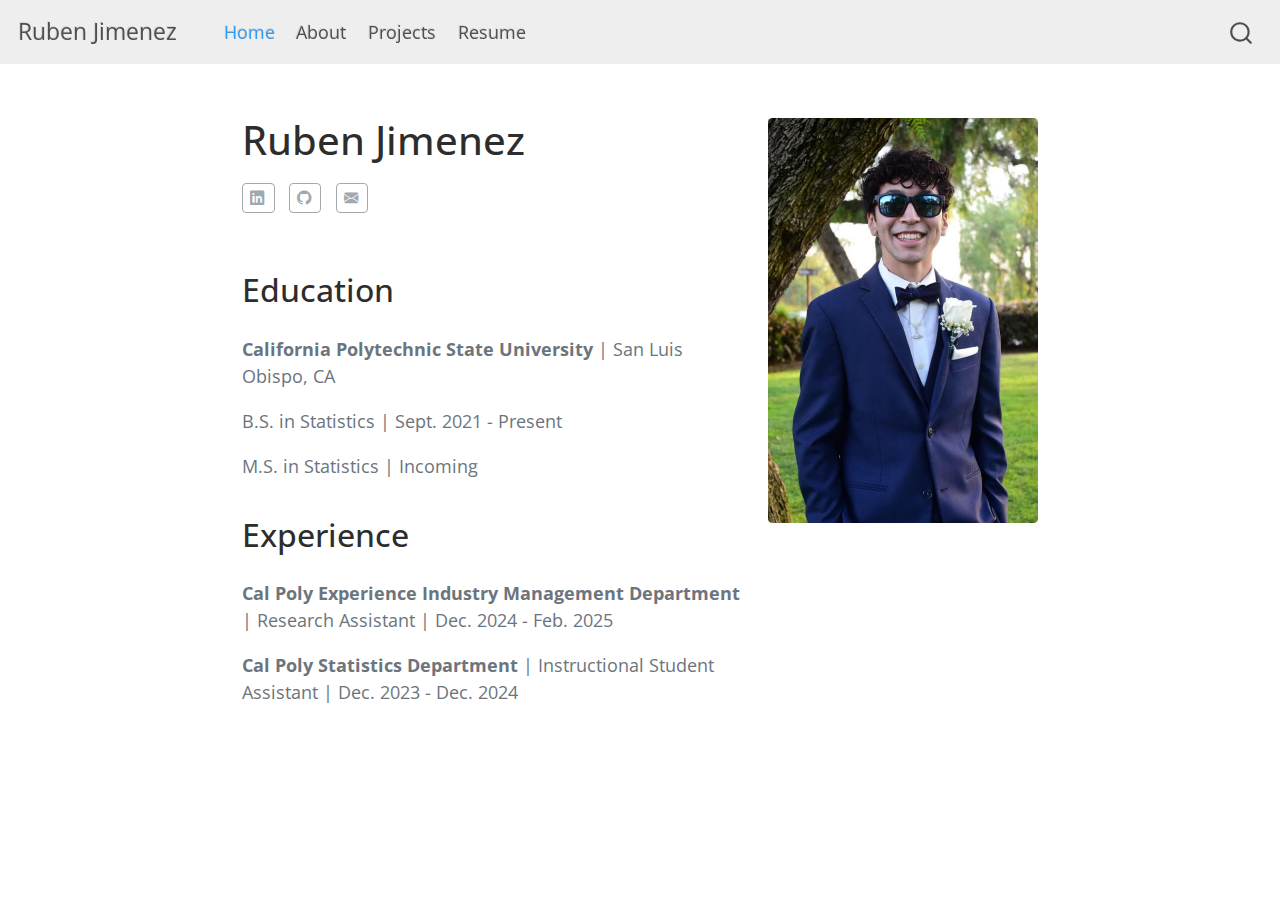
<file: docs/index.html>
<!DOCTYPE html>
<html xmlns="http://www.w3.org/1999/xhtml" lang="en" xml:lang="en"><head>

<meta charset="utf-8">
<meta name="generator" content="quarto-1.2.335">

<meta name="viewport" content="width=device-width, initial-scale=1.0, user-scalable=yes">


<title>Ruben Jimenez</title>
<style>
code{white-space: pre-wrap;}
span.smallcaps{font-variant: small-caps;}
div.columns{display: flex; gap: min(4vw, 1.5em);}
div.column{flex: auto; overflow-x: auto;}
div.hanging-indent{margin-left: 1.5em; text-indent: -1.5em;}
ul.task-list{list-style: none;}
ul.task-list li input[type="checkbox"] {
  width: 0.8em;
  margin: 0 0.8em 0.2em -1.6em;
  vertical-align: middle;
}
</style>


<script src="site_libs/quarto-nav/quarto-nav.js"></script>
<script src="site_libs/quarto-nav/headroom.min.js"></script>
<script src="site_libs/clipboard/clipboard.min.js"></script>
<script src="site_libs/quarto-search/autocomplete.umd.js"></script>
<script src="site_libs/quarto-search/fuse.min.js"></script>
<script src="site_libs/quarto-search/quarto-search.js"></script>
<meta name="quarto:offset" content="./">
<script src="site_libs/quarto-html/quarto.js"></script>
<script src="site_libs/quarto-html/popper.min.js"></script>
<script src="site_libs/quarto-html/tippy.umd.min.js"></script>
<link href="site_libs/quarto-html/tippy.css" rel="stylesheet">
<link href="site_libs/quarto-html/quarto-syntax-highlighting.css" rel="stylesheet" id="quarto-text-highlighting-styles">
<script src="site_libs/bootstrap/bootstrap.min.js"></script>
<link href="site_libs/bootstrap/bootstrap-icons.css" rel="stylesheet">
<link href="site_libs/bootstrap/bootstrap.min.css" rel="stylesheet" id="quarto-bootstrap" data-mode="light">
<script id="quarto-search-options" type="application/json">{
  "location": "navbar",
  "copy-button": false,
  "collapse-after": 3,
  "panel-placement": "end",
  "type": "overlay",
  "limit": 20,
  "language": {
    "search-no-results-text": "No results",
    "search-matching-documents-text": "matching documents",
    "search-copy-link-title": "Copy link to search",
    "search-hide-matches-text": "Hide additional matches",
    "search-more-match-text": "more match in this document",
    "search-more-matches-text": "more matches in this document",
    "search-clear-button-title": "Clear",
    "search-detached-cancel-button-title": "Cancel",
    "search-submit-button-title": "Submit"
  }
}</script>


<link rel="stylesheet" href="styles.css">
</head>

<body class="nav-fixed fullcontent">

<div id="quarto-search-results"></div>
  <header id="quarto-header" class="headroom fixed-top">
    <nav class="navbar navbar-expand-lg navbar-dark ">
      <div class="navbar-container container-fluid">
      <div class="navbar-brand-container">
    <a class="navbar-brand" href="./index.html">
    <span class="navbar-title">Ruben Jimenez</span>
    </a>
  </div>
          <button class="navbar-toggler" type="button" data-bs-toggle="collapse" data-bs-target="#navbarCollapse" aria-controls="navbarCollapse" aria-expanded="false" aria-label="Toggle navigation" onclick="if (window.quartoToggleHeadroom) { window.quartoToggleHeadroom(); }">
  <span class="navbar-toggler-icon"></span>
</button>
          <div class="collapse navbar-collapse" id="navbarCollapse">
            <ul class="navbar-nav navbar-nav-scroll me-auto">
  <li class="nav-item">
    <a class="nav-link active" href="./index.html" aria-current="page">
 <span class="menu-text">Home</span></a>
  </li>  
  <li class="nav-item">
    <a class="nav-link" href="./about.html">
 <span class="menu-text">About</span></a>
  </li>  
  <li class="nav-item">
    <a class="nav-link" href="./projects.html">
 <span class="menu-text">Projects</span></a>
  </li>  
  <li class="nav-item">
    <a class="nav-link" href="./resume.html">
 <span class="menu-text">Resume</span></a>
  </li>  
</ul>
              <div id="quarto-search" class="" title="Search"></div>
          </div> <!-- /navcollapse -->
      </div> <!-- /container-fluid -->
    </nav>
</header>
<!-- content -->
<div id="quarto-content" class="quarto-container page-columns page-rows-contents page-layout-article page-navbar">
<!-- sidebar -->
<!-- margin-sidebar -->
    
<!-- main -->
<div class="quarto-about-solana column-body">
  <div class="about-entity">
    <div class="entity-contents">
      <header id="title-block-header" class="quarto-title-block default">
<div class="quarto-title">
<h1 class="title">Ruben Jimenez</h1>
</div>
<div class="quarto-title-meta">
  </div>
</header> <div class="about-links">
  <a href="https://www.linkedin.com/in/rjimenezanalytics/" class="about-link">
    <i class="bi bi-linkedin"></i>
     <span class="about-link-text"></span>
  </a>
  <a href="https://github.com/rjimenezdata" class="about-link">
    <i class="bi bi-github"></i>
     <span class="about-link-text"></span>
  </a>
  <a href="mailto:rjimenezanalytics@outlook.com" class="about-link">
    <i class="bi bi-envelope-fill"></i>
     <span class="about-link-text"></span>
  </a>
</div>
      <div class="about-contents"><main class="content" id="quarto-document-content">
<section id="education" class="level2">
<h2 data-anchor-id="education">Education</h2>
<p><strong>California Polytechnic State University</strong> | San Luis Obispo, CA</p>
<p>B.S. in Statistics | Sept.&nbsp;2021 - Present</p>
<p>M.S. in Statistics | Incoming</p>
</section>
<section id="experience" class="level2">
<h2 data-anchor-id="experience">Experience</h2>
<p><strong>Cal Poly Experience Industry Management Department</strong> | Research Assistant | Dec.&nbsp;2024 - Feb.&nbsp;2025</p>
<p><strong>Cal Poly Statistics Department</strong> | Instructional Student Assistant | Dec.&nbsp;2023 - Dec.&nbsp;2024</p>


</section>
</main></div>
    </div>
    <img src="headshot.jpeg" class="about-image
  rounded " style="width: 15em;">
  </div>
</div>
 <!-- /main -->
<script id="quarto-html-after-body" type="application/javascript">
window.document.addEventListener("DOMContentLoaded", function (event) {
  const toggleBodyColorMode = (bsSheetEl) => {
    const mode = bsSheetEl.getAttribute("data-mode");
    const bodyEl = window.document.querySelector("body");
    if (mode === "dark") {
      bodyEl.classList.add("quarto-dark");
      bodyEl.classList.remove("quarto-light");
    } else {
      bodyEl.classList.add("quarto-light");
      bodyEl.classList.remove("quarto-dark");
    }
  }
  const toggleBodyColorPrimary = () => {
    const bsSheetEl = window.document.querySelector("link#quarto-bootstrap");
    if (bsSheetEl) {
      toggleBodyColorMode(bsSheetEl);
    }
  }
  toggleBodyColorPrimary();  
  const clipboard = new window.ClipboardJS('.code-copy-button', {
    target: function(trigger) {
      return trigger.previousElementSibling;
    }
  });
  clipboard.on('success', function(e) {
    // button target
    const button = e.trigger;
    // don't keep focus
    button.blur();
    // flash "checked"
    button.classList.add('code-copy-button-checked');
    var currentTitle = button.getAttribute("title");
    button.setAttribute("title", "Copied!");
    let tooltip;
    if (window.bootstrap) {
      button.setAttribute("data-bs-toggle", "tooltip");
      button.setAttribute("data-bs-placement", "left");
      button.setAttribute("data-bs-title", "Copied!");
      tooltip = new bootstrap.Tooltip(button, 
        { trigger: "manual", 
          customClass: "code-copy-button-tooltip",
          offset: [0, -8]});
      tooltip.show();    
    }
    setTimeout(function() {
      if (tooltip) {
        tooltip.hide();
        button.removeAttribute("data-bs-title");
        button.removeAttribute("data-bs-toggle");
        button.removeAttribute("data-bs-placement");
      }
      button.setAttribute("title", currentTitle);
      button.classList.remove('code-copy-button-checked');
    }, 1000);
    // clear code selection
    e.clearSelection();
  });
  function tippyHover(el, contentFn) {
    const config = {
      allowHTML: true,
      content: contentFn,
      maxWidth: 500,
      delay: 100,
      arrow: false,
      appendTo: function(el) {
          return el.parentElement;
      },
      interactive: true,
      interactiveBorder: 10,
      theme: 'quarto',
      placement: 'bottom-start'
    };
    window.tippy(el, config); 
  }
  const noterefs = window.document.querySelectorAll('a[role="doc-noteref"]');
  for (var i=0; i<noterefs.length; i++) {
    const ref = noterefs[i];
    tippyHover(ref, function() {
      // use id or data attribute instead here
      let href = ref.getAttribute('data-footnote-href') || ref.getAttribute('href');
      try { href = new URL(href).hash; } catch {}
      const id = href.replace(/^#\/?/, "");
      const note = window.document.getElementById(id);
      return note.innerHTML;
    });
  }
  const findCites = (el) => {
    const parentEl = el.parentElement;
    if (parentEl) {
      const cites = parentEl.dataset.cites;
      if (cites) {
        return {
          el,
          cites: cites.split(' ')
        };
      } else {
        return findCites(el.parentElement)
      }
    } else {
      return undefined;
    }
  };
  var bibliorefs = window.document.querySelectorAll('a[role="doc-biblioref"]');
  for (var i=0; i<bibliorefs.length; i++) {
    const ref = bibliorefs[i];
    const citeInfo = findCites(ref);
    if (citeInfo) {
      tippyHover(citeInfo.el, function() {
        var popup = window.document.createElement('div');
        citeInfo.cites.forEach(function(cite) {
          var citeDiv = window.document.createElement('div');
          citeDiv.classList.add('hanging-indent');
          citeDiv.classList.add('csl-entry');
          var biblioDiv = window.document.getElementById('ref-' + cite);
          if (biblioDiv) {
            citeDiv.innerHTML = biblioDiv.innerHTML;
          }
          popup.appendChild(citeDiv);
        });
        return popup.innerHTML;
      });
    }
  }
});
</script>
</div> <!-- /content -->



</body></html>
</file>
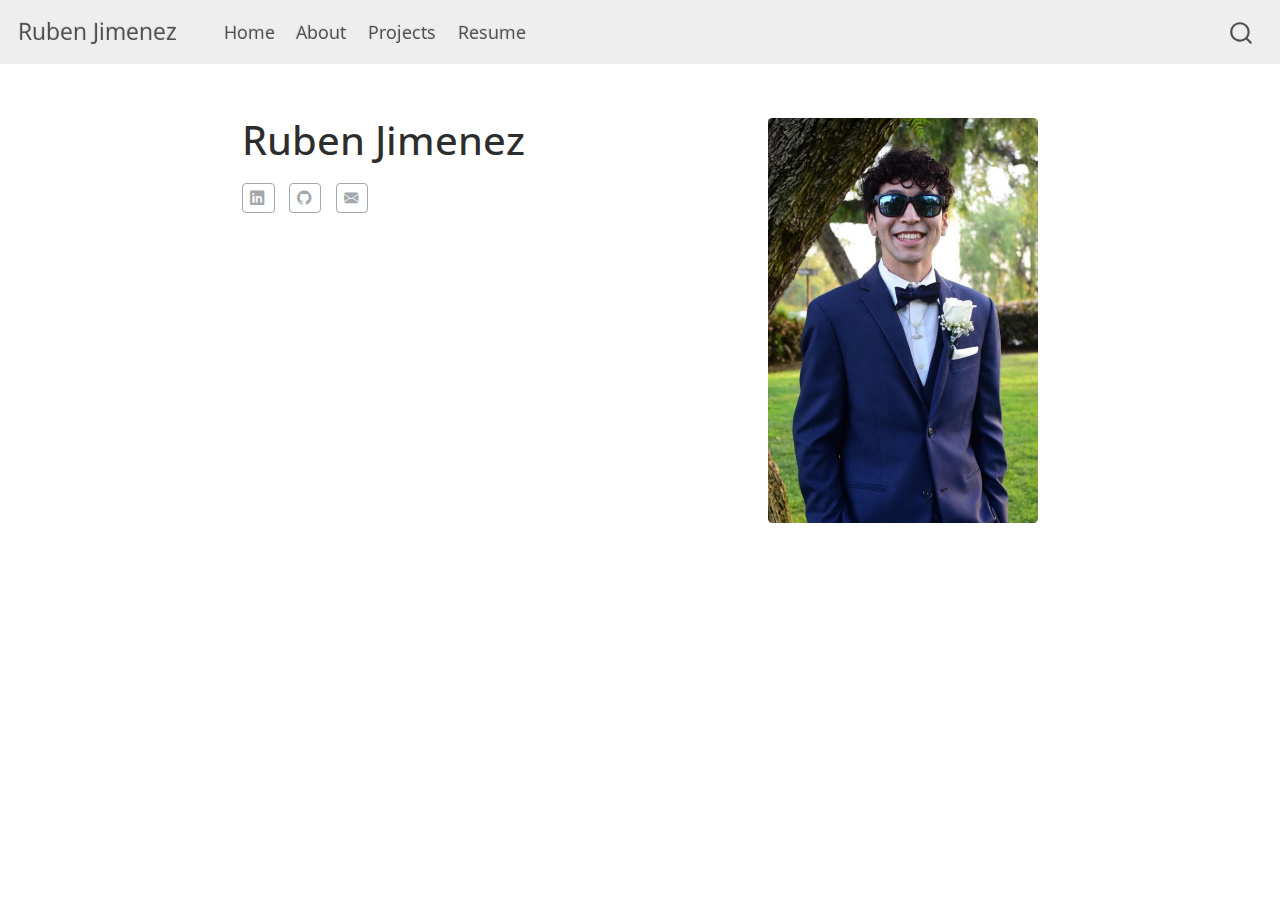
<file: docs/index - Copy.html>
<!DOCTYPE html>
<html xmlns="http://www.w3.org/1999/xhtml" lang="en" xml:lang="en"><head>

<meta charset="utf-8">
<meta name="generator" content="quarto-1.2.335">

<meta name="viewport" content="width=device-width, initial-scale=1.0, user-scalable=yes">


<title>Ruben Jimenez</title>
<style>
code{white-space: pre-wrap;}
span.smallcaps{font-variant: small-caps;}
div.columns{display: flex; gap: min(4vw, 1.5em);}
div.column{flex: auto; overflow-x: auto;}
div.hanging-indent{margin-left: 1.5em; text-indent: -1.5em;}
ul.task-list{list-style: none;}
ul.task-list li input[type="checkbox"] {
  width: 0.8em;
  margin: 0 0.8em 0.2em -1.6em;
  vertical-align: middle;
}
</style>


<script src="site_libs/quarto-nav/quarto-nav.js"></script>
<script src="site_libs/quarto-nav/headroom.min.js"></script>
<script src="site_libs/clipboard/clipboard.min.js"></script>
<script src="site_libs/quarto-search/autocomplete.umd.js"></script>
<script src="site_libs/quarto-search/fuse.min.js"></script>
<script src="site_libs/quarto-search/quarto-search.js"></script>
<meta name="quarto:offset" content="./">
<script src="site_libs/quarto-html/quarto.js"></script>
<script src="site_libs/quarto-html/popper.min.js"></script>
<script src="site_libs/quarto-html/tippy.umd.min.js"></script>
<link href="site_libs/quarto-html/tippy.css" rel="stylesheet">
<link href="site_libs/quarto-html/quarto-syntax-highlighting.css" rel="stylesheet" id="quarto-text-highlighting-styles">
<script src="site_libs/bootstrap/bootstrap.min.js"></script>
<link href="site_libs/bootstrap/bootstrap-icons.css" rel="stylesheet">
<link href="site_libs/bootstrap/bootstrap.min.css" rel="stylesheet" id="quarto-bootstrap" data-mode="light">
<script id="quarto-search-options" type="application/json">{
  "location": "navbar",
  "copy-button": false,
  "collapse-after": 3,
  "panel-placement": "end",
  "type": "overlay",
  "limit": 20,
  "language": {
    "search-no-results-text": "No results",
    "search-matching-documents-text": "matching documents",
    "search-copy-link-title": "Copy link to search",
    "search-hide-matches-text": "Hide additional matches",
    "search-more-match-text": "more match in this document",
    "search-more-matches-text": "more matches in this document",
    "search-clear-button-title": "Clear",
    "search-detached-cancel-button-title": "Cancel",
    "search-submit-button-title": "Submit"
  }
}</script>


<link rel="stylesheet" href="styles.css">
</head>

<body class="nav-fixed fullcontent">

<div id="quarto-search-results"></div>
  <header id="quarto-header" class="headroom fixed-top">
    <nav class="navbar navbar-expand-lg navbar-dark ">
      <div class="navbar-container container-fluid">
      <div class="navbar-brand-container">
    <a class="navbar-brand" href="./index.html">
    <span class="navbar-title">Ruben Jimenez</span>
    </a>
  </div>
          <button class="navbar-toggler" type="button" data-bs-toggle="collapse" data-bs-target="#navbarCollapse" aria-controls="navbarCollapse" aria-expanded="false" aria-label="Toggle navigation" onclick="if (window.quartoToggleHeadroom) { window.quartoToggleHeadroom(); }">
  <span class="navbar-toggler-icon"></span>
</button>
          <div class="collapse navbar-collapse" id="navbarCollapse">
            <ul class="navbar-nav navbar-nav-scroll me-auto">
  <li class="nav-item">
    <a class="nav-link" href="./index.html">
 <span class="menu-text">Home</span></a>
  </li>  
  <li class="nav-item">
    <a class="nav-link" href="./about.html">
 <span class="menu-text">About</span></a>
  </li>  
  <li class="nav-item">
    <a class="nav-link" href="./projects.html">
 <span class="menu-text">Projects</span></a>
  </li>  
  <li class="nav-item">
    <a class="nav-link" href="./resume.html">
 <span class="menu-text">Resume</span></a>
  </li>  
</ul>
              <div id="quarto-search" class="" title="Search"></div>
          </div> <!-- /navcollapse -->
      </div> <!-- /container-fluid -->
    </nav>
</header>
<!-- content -->
<div id="quarto-content" class="quarto-container page-columns page-rows-contents page-layout-article page-navbar">
<!-- sidebar -->
<!-- margin-sidebar -->
    
<!-- main -->
<div class="quarto-about-solana column-body">
  <div class="about-entity">
    <div class="entity-contents">
      <header id="title-block-header" class="quarto-title-block default">
<div class="quarto-title">
<h1 class="title">Ruben Jimenez</h1>
</div>
<div class="quarto-title-meta">
  </div>
</header> <div class="about-links">
  <a href="https://www.linkedin.com/in/rjimenezanalytics/" class="about-link">
    <i class="bi bi-linkedin"></i>
     <span class="about-link-text"></span>
  </a>
  <a href="https://github.com/rjimenezdata" class="about-link">
    <i class="bi bi-github"></i>
     <span class="about-link-text"></span>
  </a>
  <a href="mailto:rjimenezanalytics@outlook.com" class="about-link">
    <i class="bi bi-envelope-fill"></i>
     <span class="about-link-text"></span>
  </a>
</div>
      <div class="about-contents"><main class="content" id="quarto-document-content">


</main></div>
    </div>
    <img src="headshot.jpeg" class="about-image
  rounded " style="width: 15em;">
  </div>
</div>
 <!-- /main -->
<script id="quarto-html-after-body" type="application/javascript">
window.document.addEventListener("DOMContentLoaded", function (event) {
  const toggleBodyColorMode = (bsSheetEl) => {
    const mode = bsSheetEl.getAttribute("data-mode");
    const bodyEl = window.document.querySelector("body");
    if (mode === "dark") {
      bodyEl.classList.add("quarto-dark");
      bodyEl.classList.remove("quarto-light");
    } else {
      bodyEl.classList.add("quarto-light");
      bodyEl.classList.remove("quarto-dark");
    }
  }
  const toggleBodyColorPrimary = () => {
    const bsSheetEl = window.document.querySelector("link#quarto-bootstrap");
    if (bsSheetEl) {
      toggleBodyColorMode(bsSheetEl);
    }
  }
  toggleBodyColorPrimary();  
  const clipboard = new window.ClipboardJS('.code-copy-button', {
    target: function(trigger) {
      return trigger.previousElementSibling;
    }
  });
  clipboard.on('success', function(e) {
    // button target
    const button = e.trigger;
    // don't keep focus
    button.blur();
    // flash "checked"
    button.classList.add('code-copy-button-checked');
    var currentTitle = button.getAttribute("title");
    button.setAttribute("title", "Copied!");
    let tooltip;
    if (window.bootstrap) {
      button.setAttribute("data-bs-toggle", "tooltip");
      button.setAttribute("data-bs-placement", "left");
      button.setAttribute("data-bs-title", "Copied!");
      tooltip = new bootstrap.Tooltip(button, 
        { trigger: "manual", 
          customClass: "code-copy-button-tooltip",
          offset: [0, -8]});
      tooltip.show();    
    }
    setTimeout(function() {
      if (tooltip) {
        tooltip.hide();
        button.removeAttribute("data-bs-title");
        button.removeAttribute("data-bs-toggle");
        button.removeAttribute("data-bs-placement");
      }
      button.setAttribute("title", currentTitle);
      button.classList.remove('code-copy-button-checked');
    }, 1000);
    // clear code selection
    e.clearSelection();
  });
  function tippyHover(el, contentFn) {
    const config = {
      allowHTML: true,
      content: contentFn,
      maxWidth: 500,
      delay: 100,
      arrow: false,
      appendTo: function(el) {
          return el.parentElement;
      },
      interactive: true,
      interactiveBorder: 10,
      theme: 'quarto',
      placement: 'bottom-start'
    };
    window.tippy(el, config); 
  }
  const noterefs = window.document.querySelectorAll('a[role="doc-noteref"]');
  for (var i=0; i<noterefs.length; i++) {
    const ref = noterefs[i];
    tippyHover(ref, function() {
      // use id or data attribute instead here
      let href = ref.getAttribute('data-footnote-href') || ref.getAttribute('href');
      try { href = new URL(href).hash; } catch {}
      const id = href.replace(/^#\/?/, "");
      const note = window.document.getElementById(id);
      return note.innerHTML;
    });
  }
  const findCites = (el) => {
    const parentEl = el.parentElement;
    if (parentEl) {
      const cites = parentEl.dataset.cites;
      if (cites) {
        return {
          el,
          cites: cites.split(' ')
        };
      } else {
        return findCites(el.parentElement)
      }
    } else {
      return undefined;
    }
  };
  var bibliorefs = window.document.querySelectorAll('a[role="doc-biblioref"]');
  for (var i=0; i<bibliorefs.length; i++) {
    const ref = bibliorefs[i];
    const citeInfo = findCites(ref);
    if (citeInfo) {
      tippyHover(citeInfo.el, function() {
        var popup = window.document.createElement('div');
        citeInfo.cites.forEach(function(cite) {
          var citeDiv = window.document.createElement('div');
          citeDiv.classList.add('hanging-indent');
          citeDiv.classList.add('csl-entry');
          var biblioDiv = window.document.getElementById('ref-' + cite);
          if (biblioDiv) {
            citeDiv.innerHTML = biblioDiv.innerHTML;
          }
          popup.appendChild(citeDiv);
        });
        return popup.innerHTML;
      });
    }
  }
});
</script>
</div> <!-- /content -->



</body></html>
</file>
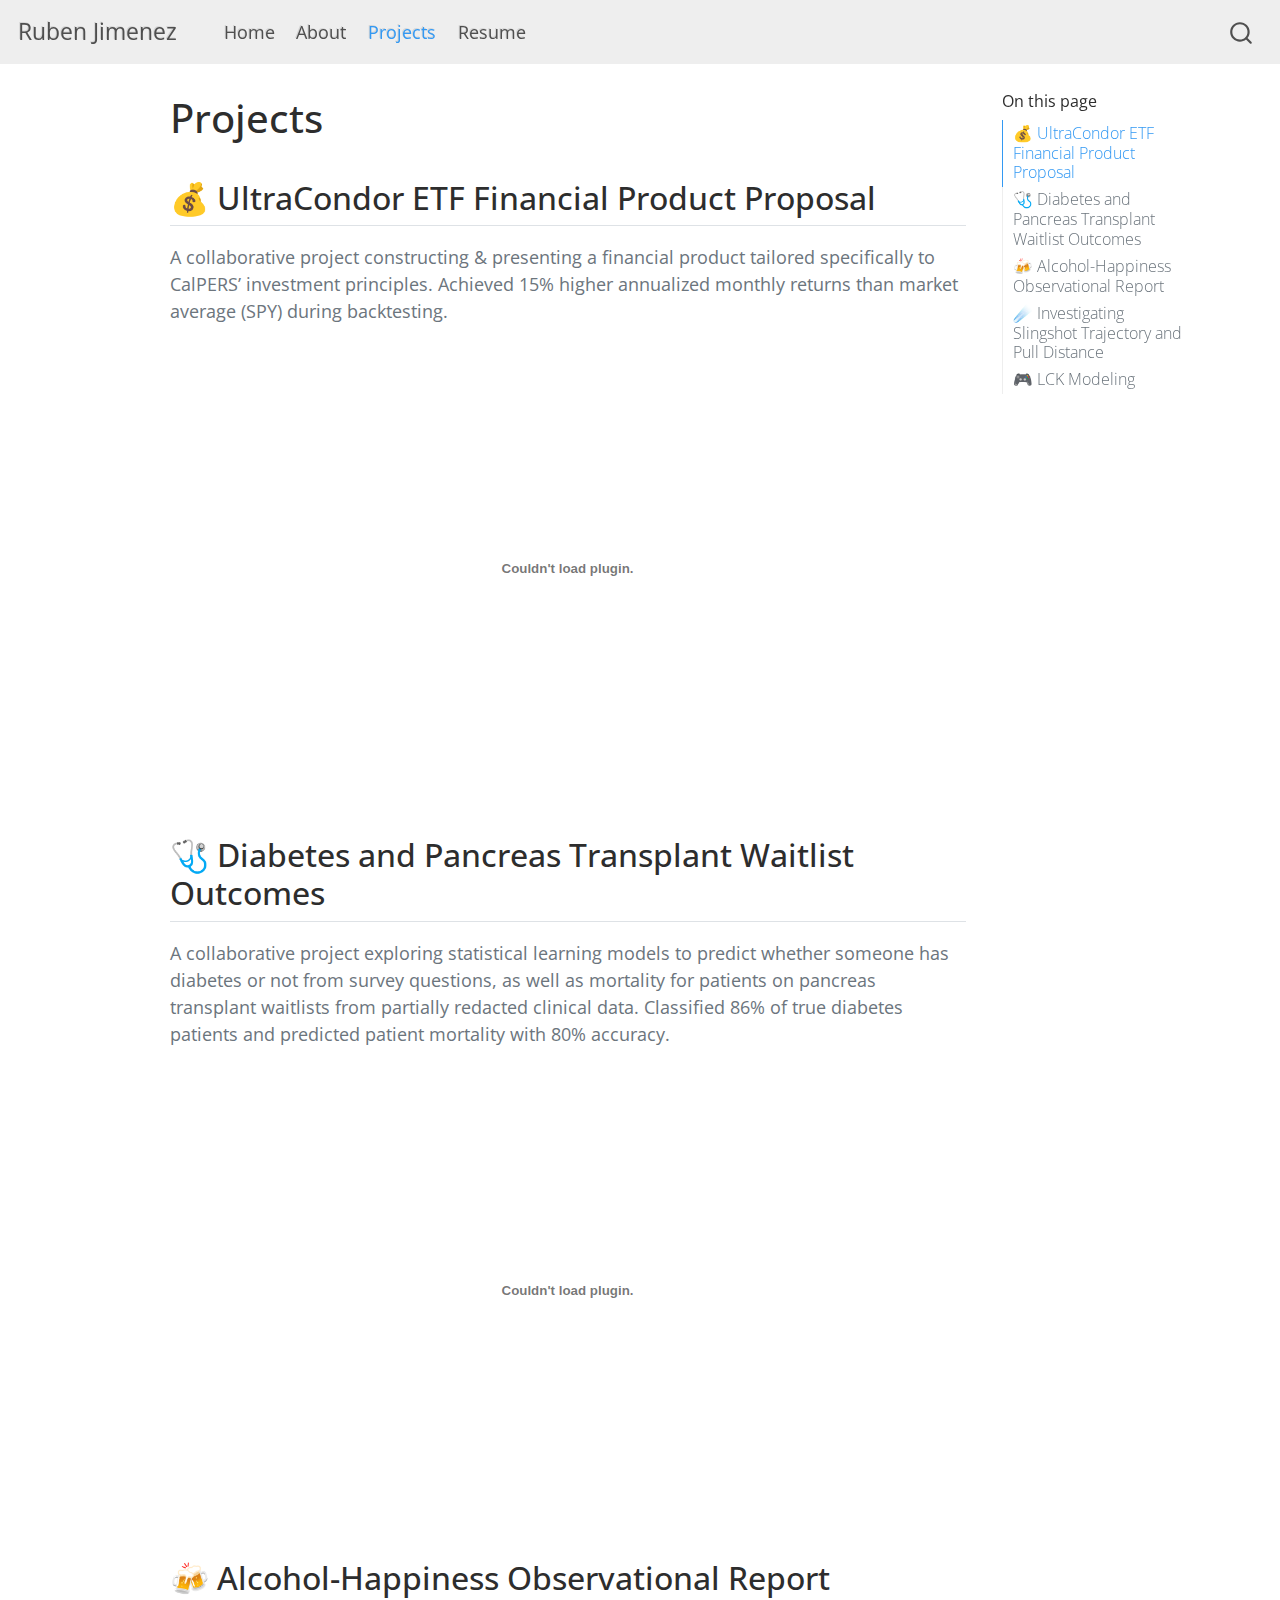
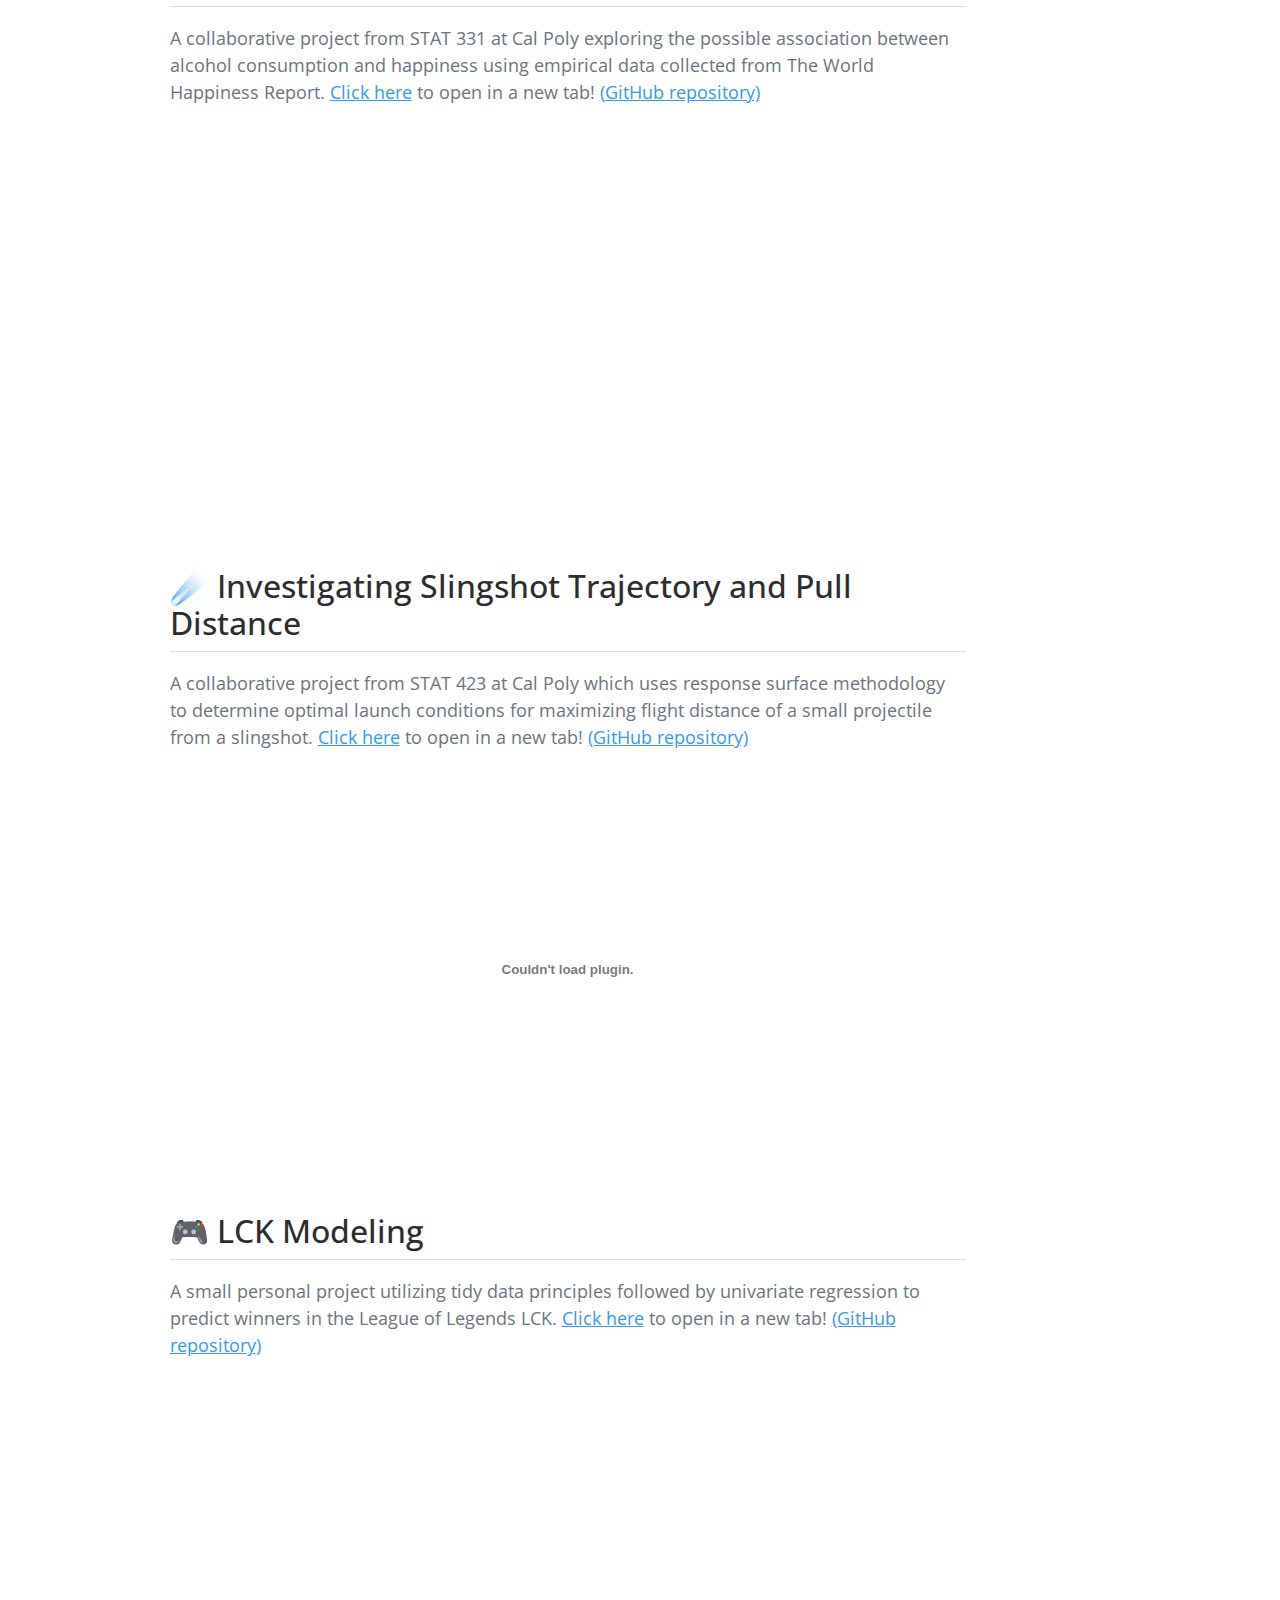
<file: docs/projects.html>
<!DOCTYPE html>
<html xmlns="http://www.w3.org/1999/xhtml" lang="en" xml:lang="en"><head>

<meta charset="utf-8">
<meta name="generator" content="quarto-1.2.335">

<meta name="viewport" content="width=device-width, initial-scale=1.0, user-scalable=yes">


<title>Ruben Jimenez - Projects</title>
<style>
code{white-space: pre-wrap;}
span.smallcaps{font-variant: small-caps;}
div.columns{display: flex; gap: min(4vw, 1.5em);}
div.column{flex: auto; overflow-x: auto;}
div.hanging-indent{margin-left: 1.5em; text-indent: -1.5em;}
ul.task-list{list-style: none;}
ul.task-list li input[type="checkbox"] {
  width: 0.8em;
  margin: 0 0.8em 0.2em -1.6em;
  vertical-align: middle;
}
</style>


<script src="site_libs/quarto-nav/quarto-nav.js"></script>
<script src="site_libs/quarto-nav/headroom.min.js"></script>
<script src="site_libs/clipboard/clipboard.min.js"></script>
<script src="site_libs/quarto-search/autocomplete.umd.js"></script>
<script src="site_libs/quarto-search/fuse.min.js"></script>
<script src="site_libs/quarto-search/quarto-search.js"></script>
<meta name="quarto:offset" content="./">
<script src="site_libs/quarto-html/quarto.js"></script>
<script src="site_libs/quarto-html/popper.min.js"></script>
<script src="site_libs/quarto-html/tippy.umd.min.js"></script>
<script src="site_libs/quarto-html/anchor.min.js"></script>
<link href="site_libs/quarto-html/tippy.css" rel="stylesheet">
<link href="site_libs/quarto-html/quarto-syntax-highlighting.css" rel="stylesheet" id="quarto-text-highlighting-styles">
<script src="site_libs/bootstrap/bootstrap.min.js"></script>
<link href="site_libs/bootstrap/bootstrap-icons.css" rel="stylesheet">
<link href="site_libs/bootstrap/bootstrap.min.css" rel="stylesheet" id="quarto-bootstrap" data-mode="light">
<script id="quarto-search-options" type="application/json">{
  "location": "navbar",
  "copy-button": false,
  "collapse-after": 3,
  "panel-placement": "end",
  "type": "overlay",
  "limit": 20,
  "language": {
    "search-no-results-text": "No results",
    "search-matching-documents-text": "matching documents",
    "search-copy-link-title": "Copy link to search",
    "search-hide-matches-text": "Hide additional matches",
    "search-more-match-text": "more match in this document",
    "search-more-matches-text": "more matches in this document",
    "search-clear-button-title": "Clear",
    "search-detached-cancel-button-title": "Cancel",
    "search-submit-button-title": "Submit"
  }
}</script>


<link rel="stylesheet" href="styles.css">
</head>

<body class="nav-fixed">

<div id="quarto-search-results"></div>
  <header id="quarto-header" class="headroom fixed-top">
    <nav class="navbar navbar-expand-lg navbar-dark ">
      <div class="navbar-container container-fluid">
      <div class="navbar-brand-container">
    <a class="navbar-brand" href="./index.html">
    <span class="navbar-title">Ruben Jimenez</span>
    </a>
  </div>
          <button class="navbar-toggler" type="button" data-bs-toggle="collapse" data-bs-target="#navbarCollapse" aria-controls="navbarCollapse" aria-expanded="false" aria-label="Toggle navigation" onclick="if (window.quartoToggleHeadroom) { window.quartoToggleHeadroom(); }">
  <span class="navbar-toggler-icon"></span>
</button>
          <div class="collapse navbar-collapse" id="navbarCollapse">
            <ul class="navbar-nav navbar-nav-scroll me-auto">
  <li class="nav-item">
    <a class="nav-link" href="./index.html">
 <span class="menu-text">Home</span></a>
  </li>  
  <li class="nav-item">
    <a class="nav-link" href="./about.html">
 <span class="menu-text">About</span></a>
  </li>  
  <li class="nav-item">
    <a class="nav-link active" href="./projects.html" aria-current="page">
 <span class="menu-text">Projects</span></a>
  </li>  
  <li class="nav-item">
    <a class="nav-link" href="./resume.html">
 <span class="menu-text">Resume</span></a>
  </li>  
</ul>
              <div id="quarto-search" class="" title="Search"></div>
          </div> <!-- /navcollapse -->
      </div> <!-- /container-fluid -->
    </nav>
</header>
<!-- content -->
<div id="quarto-content" class="quarto-container page-columns page-rows-contents page-layout-article page-navbar">
<!-- sidebar -->
<!-- margin-sidebar -->
    <div id="quarto-margin-sidebar" class="sidebar margin-sidebar">
        <nav id="TOC" role="doc-toc" class="toc-active">
    <h2 id="toc-title">On this page</h2>
   
  <ul>
  <li><a href="#ultracondor-etf-financial-product-proposal" id="toc-ultracondor-etf-financial-product-proposal" class="nav-link active" data-scroll-target="#ultracondor-etf-financial-product-proposal">💰 UltraCondor ETF Financial Product Proposal</a></li>
  <li><a href="#diabetes-and-pancreas-transplant-waitlist-outcomes" id="toc-diabetes-and-pancreas-transplant-waitlist-outcomes" class="nav-link" data-scroll-target="#diabetes-and-pancreas-transplant-waitlist-outcomes">🩺 Diabetes and Pancreas Transplant Waitlist Outcomes</a></li>
  <li><a href="#alcohol-happiness-observational-report" id="toc-alcohol-happiness-observational-report" class="nav-link" data-scroll-target="#alcohol-happiness-observational-report">🍻 Alcohol-Happiness Observational Report</a></li>
  <li><a href="#investigating-slingshot-trajectory-and-pull-distance" id="toc-investigating-slingshot-trajectory-and-pull-distance" class="nav-link" data-scroll-target="#investigating-slingshot-trajectory-and-pull-distance">☄️ Investigating Slingshot Trajectory and Pull Distance</a></li>
  <li><a href="#lck-modeling" id="toc-lck-modeling" class="nav-link" data-scroll-target="#lck-modeling">🎮 LCK Modeling</a></li>
  </ul>
</nav>
    </div>
<!-- main -->
<main class="content" id="quarto-document-content">

<header id="title-block-header" class="quarto-title-block default">
<div class="quarto-title">
<h1 class="title">Projects</h1>
</div>



<div class="quarto-title-meta">

    
  
    
  </div>
  

</header>

<section id="ultracondor-etf-financial-product-proposal" class="level2">
<h2 class="anchored" data-anchor-id="ultracondor-etf-financial-product-proposal">💰 UltraCondor ETF Financial Product Proposal</h2>
<p>A collaborative project constructing &amp; presenting a financial product tailored specifically to CalPERS’ investment principles. Achieved 15% higher annualized monthly returns than market average (SPY) during backtesting.</p>
<embed src="UltraCondor.pdf" type="application/pdf" style="width:100%;height:50vh;">
</section>
<section id="diabetes-and-pancreas-transplant-waitlist-outcomes" class="level2">
<h2 class="anchored" data-anchor-id="diabetes-and-pancreas-transplant-waitlist-outcomes">🩺 Diabetes and Pancreas Transplant Waitlist Outcomes</h2>
<p>A collaborative project exploring statistical learning models to predict whether someone has diabetes or not from survey questions, as well as mortality for patients on pancreas transplant waitlists from partially redacted clinical data. Classified 86% of true diabetes patients and predicted patient mortality with 80% accuracy.</p>
<embed src="poster.pptx.pdf" type="application/pdf" style="width:100%;height:50vh;">
</section>
<section id="alcohol-happiness-observational-report" class="level2">
<h2 class="anchored" data-anchor-id="alcohol-happiness-observational-report">🍻 Alcohol-Happiness Observational Report</h2>
<p>A collaborative project from STAT 331 at Cal Poly exploring the possible association between alcohol consumption and happiness using empirical data collected from The World Happiness Report. <a href="https://rjimenezdata.github.io/STAT331/Alcohol%20Vs%20Happiness%20Final.html">Click here</a> to open in a new tab! <a href="https://github.com/rjimenezdata/STAT331">(GitHub repository)</a></p>
<p><embed src="https://rjimenezdata.github.io/STAT331/Alcohol%20Vs%20Happiness%20Final.html" style="width:100.0%" height="400"></p>
</section>
<section id="investigating-slingshot-trajectory-and-pull-distance" class="level2">
<h2 class="anchored" data-anchor-id="investigating-slingshot-trajectory-and-pull-distance">☄️ Investigating Slingshot Trajectory and Pull Distance</h2>
<p>A collaborative project from STAT 423 at Cal Poly which uses response surface methodology to determine optimal launch conditions for maximizing flight distance of a small projectile from a slingshot. <a href="https://rjimenezdata.github.io/STAT423/STAT423FinalProject-jimenez-sundaram-motter-guru.pdf">Click here</a> to open in a new tab! <a href="https://github.com/rjimenezdata/STAT423">(GitHub repository)</a></p>
<p><embed src="https://rjimenezdata.github.io/STAT423/STAT423FinalProject-jimenez-sundaram-motter-guru.pdf" style="width:100.0%" height="400"></p>
</section>
<section id="lck-modeling" class="level2">
<h2 class="anchored" data-anchor-id="lck-modeling">🎮 LCK Modeling</h2>
<p>A small personal project utilizing tidy data principles followed by univariate regression to predict winners in the League of Legends LCK. <a href="https://rjimenezdata.github.io/LCKModeling/League-of-Legends.html">Click here</a> to open in a new tab! <a href="https://github.com/rjimenezdata/LCKModeling">(GitHub repository)</a></p>
<p><embed src="https://rjimenezdata.github.io/LCKModeling/League-of-Legends.html" style="width:100.0%" height="400"></p>


</section>

</main> <!-- /main -->
<script id="quarto-html-after-body" type="application/javascript">
window.document.addEventListener("DOMContentLoaded", function (event) {
  const toggleBodyColorMode = (bsSheetEl) => {
    const mode = bsSheetEl.getAttribute("data-mode");
    const bodyEl = window.document.querySelector("body");
    if (mode === "dark") {
      bodyEl.classList.add("quarto-dark");
      bodyEl.classList.remove("quarto-light");
    } else {
      bodyEl.classList.add("quarto-light");
      bodyEl.classList.remove("quarto-dark");
    }
  }
  const toggleBodyColorPrimary = () => {
    const bsSheetEl = window.document.querySelector("link#quarto-bootstrap");
    if (bsSheetEl) {
      toggleBodyColorMode(bsSheetEl);
    }
  }
  toggleBodyColorPrimary();  
  const icon = "";
  const anchorJS = new window.AnchorJS();
  anchorJS.options = {
    placement: 'right',
    icon: icon
  };
  anchorJS.add('.anchored');
  const clipboard = new window.ClipboardJS('.code-copy-button', {
    target: function(trigger) {
      return trigger.previousElementSibling;
    }
  });
  clipboard.on('success', function(e) {
    // button target
    const button = e.trigger;
    // don't keep focus
    button.blur();
    // flash "checked"
    button.classList.add('code-copy-button-checked');
    var currentTitle = button.getAttribute("title");
    button.setAttribute("title", "Copied!");
    let tooltip;
    if (window.bootstrap) {
      button.setAttribute("data-bs-toggle", "tooltip");
      button.setAttribute("data-bs-placement", "left");
      button.setAttribute("data-bs-title", "Copied!");
      tooltip = new bootstrap.Tooltip(button, 
        { trigger: "manual", 
          customClass: "code-copy-button-tooltip",
          offset: [0, -8]});
      tooltip.show();    
    }
    setTimeout(function() {
      if (tooltip) {
        tooltip.hide();
        button.removeAttribute("data-bs-title");
        button.removeAttribute("data-bs-toggle");
        button.removeAttribute("data-bs-placement");
      }
      button.setAttribute("title", currentTitle);
      button.classList.remove('code-copy-button-checked');
    }, 1000);
    // clear code selection
    e.clearSelection();
  });
  function tippyHover(el, contentFn) {
    const config = {
      allowHTML: true,
      content: contentFn,
      maxWidth: 500,
      delay: 100,
      arrow: false,
      appendTo: function(el) {
          return el.parentElement;
      },
      interactive: true,
      interactiveBorder: 10,
      theme: 'quarto',
      placement: 'bottom-start'
    };
    window.tippy(el, config); 
  }
  const noterefs = window.document.querySelectorAll('a[role="doc-noteref"]');
  for (var i=0; i<noterefs.length; i++) {
    const ref = noterefs[i];
    tippyHover(ref, function() {
      // use id or data attribute instead here
      let href = ref.getAttribute('data-footnote-href') || ref.getAttribute('href');
      try { href = new URL(href).hash; } catch {}
      const id = href.replace(/^#\/?/, "");
      const note = window.document.getElementById(id);
      return note.innerHTML;
    });
  }
  const findCites = (el) => {
    const parentEl = el.parentElement;
    if (parentEl) {
      const cites = parentEl.dataset.cites;
      if (cites) {
        return {
          el,
          cites: cites.split(' ')
        };
      } else {
        return findCites(el.parentElement)
      }
    } else {
      return undefined;
    }
  };
  var bibliorefs = window.document.querySelectorAll('a[role="doc-biblioref"]');
  for (var i=0; i<bibliorefs.length; i++) {
    const ref = bibliorefs[i];
    const citeInfo = findCites(ref);
    if (citeInfo) {
      tippyHover(citeInfo.el, function() {
        var popup = window.document.createElement('div');
        citeInfo.cites.forEach(function(cite) {
          var citeDiv = window.document.createElement('div');
          citeDiv.classList.add('hanging-indent');
          citeDiv.classList.add('csl-entry');
          var biblioDiv = window.document.getElementById('ref-' + cite);
          if (biblioDiv) {
            citeDiv.innerHTML = biblioDiv.innerHTML;
          }
          popup.appendChild(citeDiv);
        });
        return popup.innerHTML;
      });
    }
  }
});
</script>
</div> <!-- /content -->



</body></html>
</file>
<file: docs/site_libs/quarto-html/tippy.css>
.tippy-box[data-animation=fade][data-state=hidden]{opacity:0}[data-tippy-root]{max-width:calc(100vw - 10px)}.tippy-box{position:relative;background-color:#333;color:#fff;border-radius:4px;font-size:14px;line-height:1.4;white-space:normal;outline:0;transition-property:transform,visibility,opacity}.tippy-box[data-placement^=top]>.tippy-arrow{bottom:0}.tippy-box[data-placement^=top]>.tippy-arrow:before{bottom:-7px;left:0;border-width:8px 8px 0;border-top-color:initial;transform-origin:center top}.tippy-box[data-placement^=bottom]>.tippy-arrow{top:0}.tippy-box[data-placement^=bottom]>.tippy-arrow:before{top:-7px;left:0;border-width:0 8px 8px;border-bottom-color:initial;transform-origin:center bottom}.tippy-box[data-placement^=left]>.tippy-arrow{right:0}.tippy-box[data-placement^=left]>.tippy-arrow:before{border-width:8px 0 8px 8px;border-left-color:initial;right:-7px;transform-origin:center left}.tippy-box[data-placement^=right]>.tippy-arrow{left:0}.tippy-box[data-placement^=right]>.tippy-arrow:before{left:-7px;border-width:8px 8px 8px 0;border-right-color:initial;transform-origin:center right}.tippy-box[data-inertia][data-state=visible]{transition-timing-function:cubic-bezier(.54,1.5,.38,1.11)}.tippy-arrow{width:16px;height:16px;color:#333}.tippy-arrow:before{content:"";position:absolute;border-color:transparent;border-style:solid}.tippy-content{position:relative;padding:5px 9px;z-index:1}
</file>
<file: docs/site_libs/quarto-html/quarto-syntax-highlighting.css>
/* quarto syntax highlight colors */
:root {
  --quarto-hl-ot-color: #003B4F;
  --quarto-hl-at-color: #657422;
  --quarto-hl-ss-color: #20794D;
  --quarto-hl-an-color: #5E5E5E;
  --quarto-hl-fu-color: #4758AB;
  --quarto-hl-st-color: #20794D;
  --quarto-hl-cf-color: #003B4F;
  --quarto-hl-op-color: #5E5E5E;
  --quarto-hl-er-color: #AD0000;
  --quarto-hl-bn-color: #AD0000;
  --quarto-hl-al-color: #AD0000;
  --quarto-hl-va-color: #111111;
  --quarto-hl-bu-color: inherit;
  --quarto-hl-ex-color: inherit;
  --quarto-hl-pp-color: #AD0000;
  --quarto-hl-in-color: #5E5E5E;
  --quarto-hl-vs-color: #20794D;
  --quarto-hl-wa-color: #5E5E5E;
  --quarto-hl-do-color: #5E5E5E;
  --quarto-hl-im-color: #00769E;
  --quarto-hl-ch-color: #20794D;
  --quarto-hl-dt-color: #AD0000;
  --quarto-hl-fl-color: #AD0000;
  --quarto-hl-co-color: #5E5E5E;
  --quarto-hl-cv-color: #5E5E5E;
  --quarto-hl-cn-color: #8f5902;
  --quarto-hl-sc-color: #5E5E5E;
  --quarto-hl-dv-color: #AD0000;
  --quarto-hl-kw-color: #003B4F;
}

/* other quarto variables */
:root {
  --quarto-font-monospace: SFMono-Regular, Menlo, Monaco, Consolas, "Liberation Mono", "Courier New", monospace;
}

pre > code.sourceCode > span {
  color: #003B4F;
}

code span {
  color: #003B4F;
}

code.sourceCode > span {
  color: #003B4F;
}

div.sourceCode,
div.sourceCode pre.sourceCode {
  color: #003B4F;
}

code span.ot {
  color: #003B4F;
}

code span.at {
  color: #657422;
}

code span.ss {
  color: #20794D;
}

code span.an {
  color: #5E5E5E;
}

code span.fu {
  color: #4758AB;
}

code span.st {
  color: #20794D;
}

code span.cf {
  color: #003B4F;
}

code span.op {
  color: #5E5E5E;
}

code span.er {
  color: #AD0000;
}

code span.bn {
  color: #AD0000;
}

code span.al {
  color: #AD0000;
}

code span.va {
  color: #111111;
}

code span.pp {
  color: #AD0000;
}

code span.in {
  color: #5E5E5E;
}

code span.vs {
  color: #20794D;
}

code span.wa {
  color: #5E5E5E;
  font-style: italic;
}

code span.do {
  color: #5E5E5E;
  font-style: italic;
}

code span.im {
  color: #00769E;
}

code span.ch {
  color: #20794D;
}

code span.dt {
  color: #AD0000;
}

code span.fl {
  color: #AD0000;
}

code span.co {
  color: #5E5E5E;
}

code span.cv {
  color: #5E5E5E;
  font-style: italic;
}

code span.cn {
  color: #8f5902;
}

code span.sc {
  color: #5E5E5E;
}

code span.dv {
  color: #AD0000;
}

code span.kw {
  color: #003B4F;
}

.prevent-inlining {
  content: "</";
}

/*# sourceMappingURL=debc5d5d77c3f9108843748ff7464032.css.map */
</file>
<file: docs/styles.css>
/* css styles */
</file>
